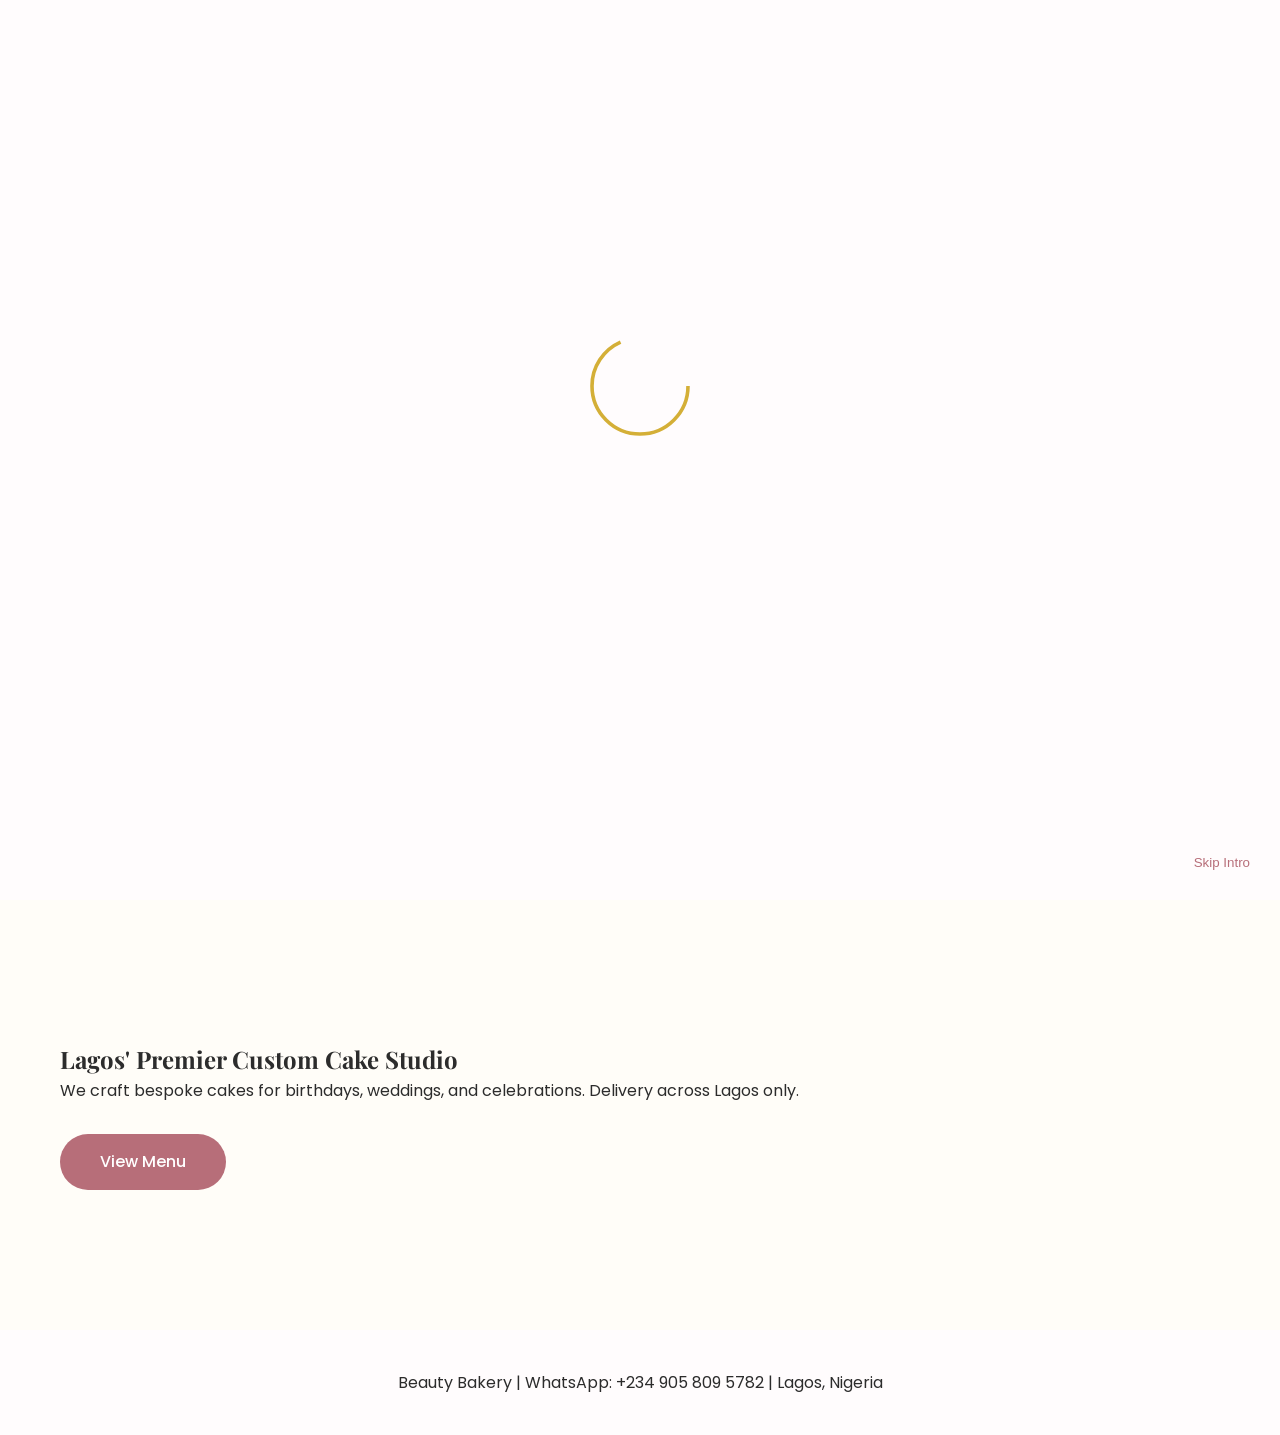
<file: index.html>
<!DOCTYPE html>
<html lang="en">
<head>
    <meta charset="UTF-8">
    <meta name="viewport" content="width=device-width, initial-scale=1.0">
    <title>Beauty Bakery | Lagos</title>
    <link rel="stylesheet" href="style.css">
    <link href="https://fonts.googleapis.com/css2?family=Playfair+Display:wght@400;700;900&family=Poppins:wght@300;400;500;600&display=swap" rel="stylesheet">
</head>
<body>
    <!-- Intro -->
    <div id="intro-overlay">
        <div class="intro-content">
            <svg id="logo-svg" viewBox="0 0 100 100"></svg>
            <h1 id="intro-text"></h1>
            <p id="intro-tagline">Crafting Sweet Moments in Lagos</p>
        </div>
        <button id="skip-intro">Skip Intro</button>
    </div>

    <!-- Nav -->
    <nav id="navbar">
        <div class="nav-container">
            <div class="logo">BB</div>
            <ul class="nav-links">
                <li><a href="index.html" class="active">Home</a></li>
                <li><a href="menu.html">Menu</a></li>
                <li><a href="gallery.html">Gallery</a></li>
                <li><a href="order.html">Custom Order</a></li>
            </ul>
        </div>
    </nav>

    <!-- Hero -->
    <section id="hero">
        <div class="hero-content">
            <h1>Beauty Bakery</h1>
            <p>Where Art Meets Taste</p>
            <a href="order.html" class="cta-btn">Order Now</a>
        </div>
    </section>

    <!-- About -->
    <section id="about">
        <h2>Lagos' Premier Custom Cake Studio</h2>
        <p>We craft bespoke cakes for birthdays, weddings, and celebrations. Delivery across Lagos only.</p>
        <a href="menu.html" class="cta-btn">View Menu</a>
    </section>

    <footer>
        <p>Beauty Bakery | WhatsApp: +234 905 809 5782 | Lagos, Nigeria</p>
    </footer>
    <script src="script.js"></script>
</body>
</html>
</file>
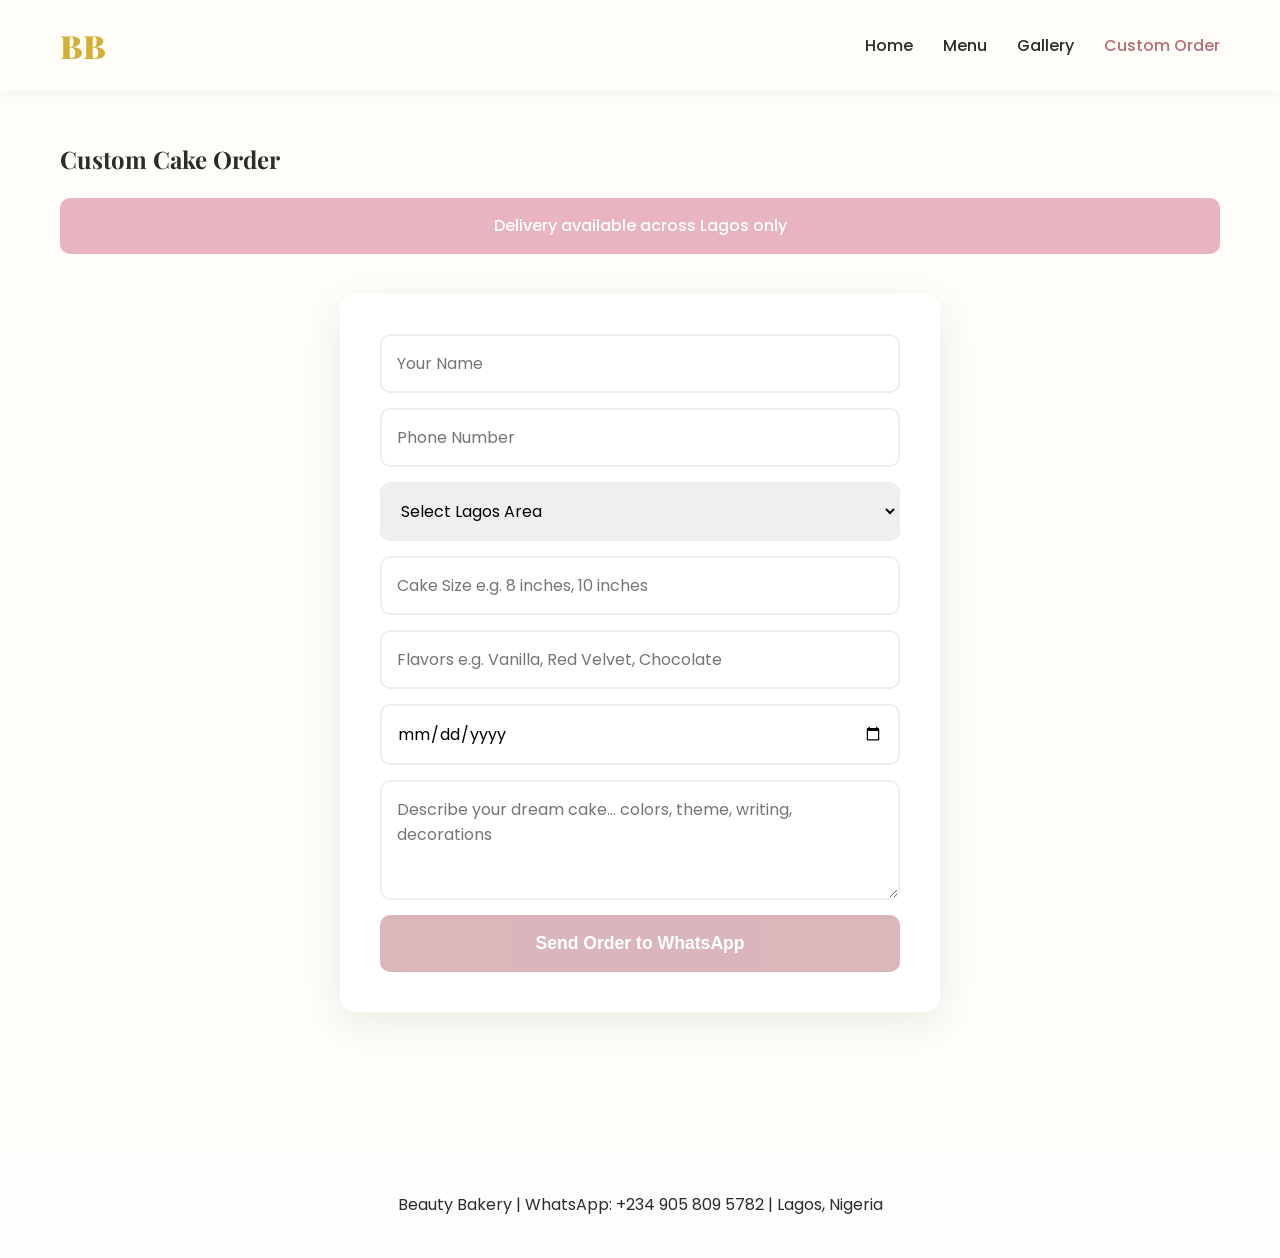
<file: order.html>
<!DOCTYPE html>
<html lang="en">
<head>
    <meta charset="UTF-8">
    <meta name="viewport" content="width=device-width, initial-scale=1.0">
    <title>Custom Order | Beauty Bakery</title>
    <link rel="stylesheet" href="style.css">
    <link href="https://fonts.googleapis.com/css2?family=Playfair+Display:wght@400;700;900&family=Poppins:wght@300;400;500;600&display=swap" rel="stylesheet">
</head>
<body>
    <nav id="navbar">
        <div class="nav-container">
            <div class="logo">BB</div>
            <ul class="nav-links">
                <li><a href="index.html">Home</a></li>
                <li><a href="menu.html">Menu</a></li>
                <li><a href="gallery.html">Gallery</a></li>
                <li><a href="order.html" class="active">Custom Order</a></li>
            </ul>
        </div>
    </nav>

    <section id="order-page">
        <h1>Custom Cake Order</h1>
        <div class="delivery-banner">Delivery available across Lagos only</div>
        <form id="order-form">
            <input type="text" id="name" placeholder="Your Name" required>
            <input type="tel" id="phone" placeholder="Phone Number" required>
            <select id="area" required>
                <option value="">Select Lagos Area</option>
                <option>Ikeja</option><option>Lekki</option><option>Yaba</option>
                <option>Surulere</option><option>Victoria Island</option><option>Ikoyi</option>
                <option>Ajah</option><option>Maryland</option><option>Apapa</option>
                <option>Festac</option><option>Gbagada</option><option>Magodo</option>
            </select>
            <input type="text" id="size" placeholder="Cake Size e.g. 8 inches, 10 inches">
            <input type="text" id="flavors" placeholder="Flavors e.g. Vanilla, Red Velvet, Chocolate">
            <input type="date" id="date" required>
            <textarea id="description" placeholder="Describe your dream cake... colors, theme, writing, decorations" required></textarea>
            <button type="submit" id="whatsapp-btn" disabled>Send Order to WhatsApp</button>
        </form>
    </section>

    <footer>
        <p>Beauty Bakery | WhatsApp: +234 905 809 5782 | Lagos, Nigeria</p>
    </footer>
    <script src="script.js"></script>
</body>
</html>
</file>
<file: style.css>
* { margin: 0; padding: 0; box-sizing: border-box; }

:root {
    --cream: #FFFDF8;
    --blush: #FFFCFD;
    --rose-gold: #B76E79;
    --pink: #E8B4C0;
    --charcoal: #2C2C2C;
    --gold: #D4AF37;
}

body {
    font-family: 'Poppins', sans-serif;
    background: var(--cream);
    color: var(--charcoal);
    line-height: 1.6;
}

h1, h2, h3 { font-family: 'Playfair Display', serif; }

/* Intro - Only shows on index.html */
#intro-overlay {
    position: fixed; top: 0; left: 0;
    width: 100%; height: 100vh;
    background: var(--blush);
    display: flex; align-items: center; justify-content: center;
    z-index: 9999; transition: opacity 1s ease;
}
.intro-content { text-align: center; }
#logo-svg { width: 120px; height: 120px; margin-bottom: 20px; }
#intro-text { font-size: 3rem; color: var(--rose-gold); min-height: 60px; }
#intro-tagline { opacity: 0; font-size: 1.2rem; margin-top: 10px; transition: opacity 1s; }
#skip-intro { 
    position: absolute; bottom: 30px; right: 30px; 
    background: none; border: none; color: var(--rose-gold); cursor: pointer; 
}

/* Nav */
#navbar {
    position: fixed; top: 0; width: 100%;
    background: rgba(255,253,248,0.95); backdrop-filter: blur(10px);
    z-index: 1000; padding: 20px 0;
    box-shadow: 0 2px 20px rgba(0,0,0,0.05);
}
.nav-container {
    max-width: 1200px; margin: 0 auto;
    display: flex; justify-content: space-between; align-items: center;
    padding: 0 20px;
}
.logo { 
    font-family: 'Playfair Display', serif; 
    font-size: 2rem; font-weight: 900; color: var(--gold); 
}
.nav-links { display: flex; gap: 30px; list-style: none; }
.nav-links a { text-decoration: none; color: var(--charcoal); font-weight: 500; transition: 0.3s; }
.nav-links a.active,.nav-links a:hover { color: var(--rose-gold); }

/* Sections */
section { padding: 140px 20px 80px; max-width: 1200px; margin: 0 auto; }
#hero { 
    height: 100vh; display: flex; align-items: center; justify-content: center; 
    text-align: center; background: linear-gradient(135deg, var(--blush), var(--cream)); 
    padding-top: 0;
}
#hero h1 { font-size: 4rem; color: var(--rose-gold); margin-bottom: 10px; }
.cta-btn {
    display: inline-block; margin-top: 30px; padding: 15px 40px;
    background: var(--rose-gold); color: white; text-decoration: none;
    border-radius: 50px; transition: 0.3s; border: none; cursor: pointer; font-weight: 500;
}
.cta-btn:hover { transform: translateY(-3px); box-shadow: 0 10px 30px rgba(183,110,121,0.3); }

.delivery-banner {
    background: var(--pink); color: white; text-align: center;
    padding: 15px; border-radius: 10px; margin: 20px 0 40px; font-weight: 500;
}

/* Gallery */
.gallery-grid {
    display: grid; grid-template-columns: repeat(auto-fit, minmax(280px, 1fr));
    gap: 30px; margin-top: 40px;
}
.gallery-item {
    background: white; border-radius: 15px; overflow: hidden;
    box-shadow: 0 10px 30px rgba(0,0,0,0.08); transition: 0.4s;
}
.gallery-item:hover { transform: translateY(-10px); }
.gallery-item img { width: 100%; height: 300px; object-fit: cover; }
.gallery-item h3 { padding: 20px 20px 5px; }
.gallery-item p { padding: 0 20px 20px; color: #666; }

/* Menu */
.menu-categories { 
    display: flex; gap: 15px; justify-content: center; 
    margin: 30px 0; flex-wrap: wrap; 
}
.cat-btn {
    padding: 10px 25px; border: 2px solid var(--rose-gold); background: none;
    border-radius: 25px; cursor: pointer; transition: 0.3s; color: var(--rose-gold);
    font-family: 'Poppins', sans-serif; font-weight: 500;
}
.cat-btn.active,.cat-btn:hover { background: var(--rose-gold); color: white; }
.menu-grid {
    display: grid; grid-template-columns: repeat(auto-fit, minmax(300px, 1fr)); gap: 30px;
}
.menu-card {
    background: white; border-radius: 15px; overflow: hidden;
    box-shadow: 0 10px 30px rgba(0,0,0,0.08); transition: 0.4s;
}
.menu-card:hover { transform: translateY(-10px); }
.menu-card img { width: 100%; height: 220px; object-fit: cover; }
.menu-info { padding: 25px; }
.menu-info h3 { margin-bottom: 10px; }
.price { color: var(--gold); font-weight: 600; font-size: 1.3rem; margin: 10px 0; }

/* Order Form */
#order-form {
    display: flex; flex-direction: column; gap: 15px; 
    max-width: 600px; margin: 0 auto; background: white;
    padding: 40px; border-radius: 15px; box-shadow: 0 10px 40px rgba(0,0,0,0.08);
}
#order-form input, #order-form select, #order-form textarea {
    padding: 15px; border: 2px solid #eee; border-radius: 10px;
    font-family: 'Poppins', sans-serif; font-size: 1rem; transition: 0.3s;
}
#order-form input:focus, #order-form select:focus, #order-form textarea:focus {
    border-color: var(--rose-gold); outline: none;
}
#order-form textarea { min-height: 120px; resize: vertical; }
#whatsapp-btn {
    padding: 18px; background: var(--rose-gold); color: white;
    border: none; border-radius: 10px; font-size: 1.1rem; font-weight: 600;
    cursor: pointer; transition: 0.3s;
}
#whatsapp-btn:hover:not(:disabled) { 
    transform: translateY(-2px); 
    box-shadow: 0 10px 30px rgba(183,110,121,0.3); 
}
#whatsapp-btn:disabled { opacity: 0.5; cursor: not-allowed; }

footer { 
    text-align: center; padding: 40px 20px; 
    background: var(--blush); margin-top: 60px; 
}

@media (max-width: 768px) {
    #hero h1 { font-size: 2.5rem; }
  .nav-links { gap: 15px; font-size: 0.9rem; }
    section { padding: 120px 20px 60px; }
}
</file>
